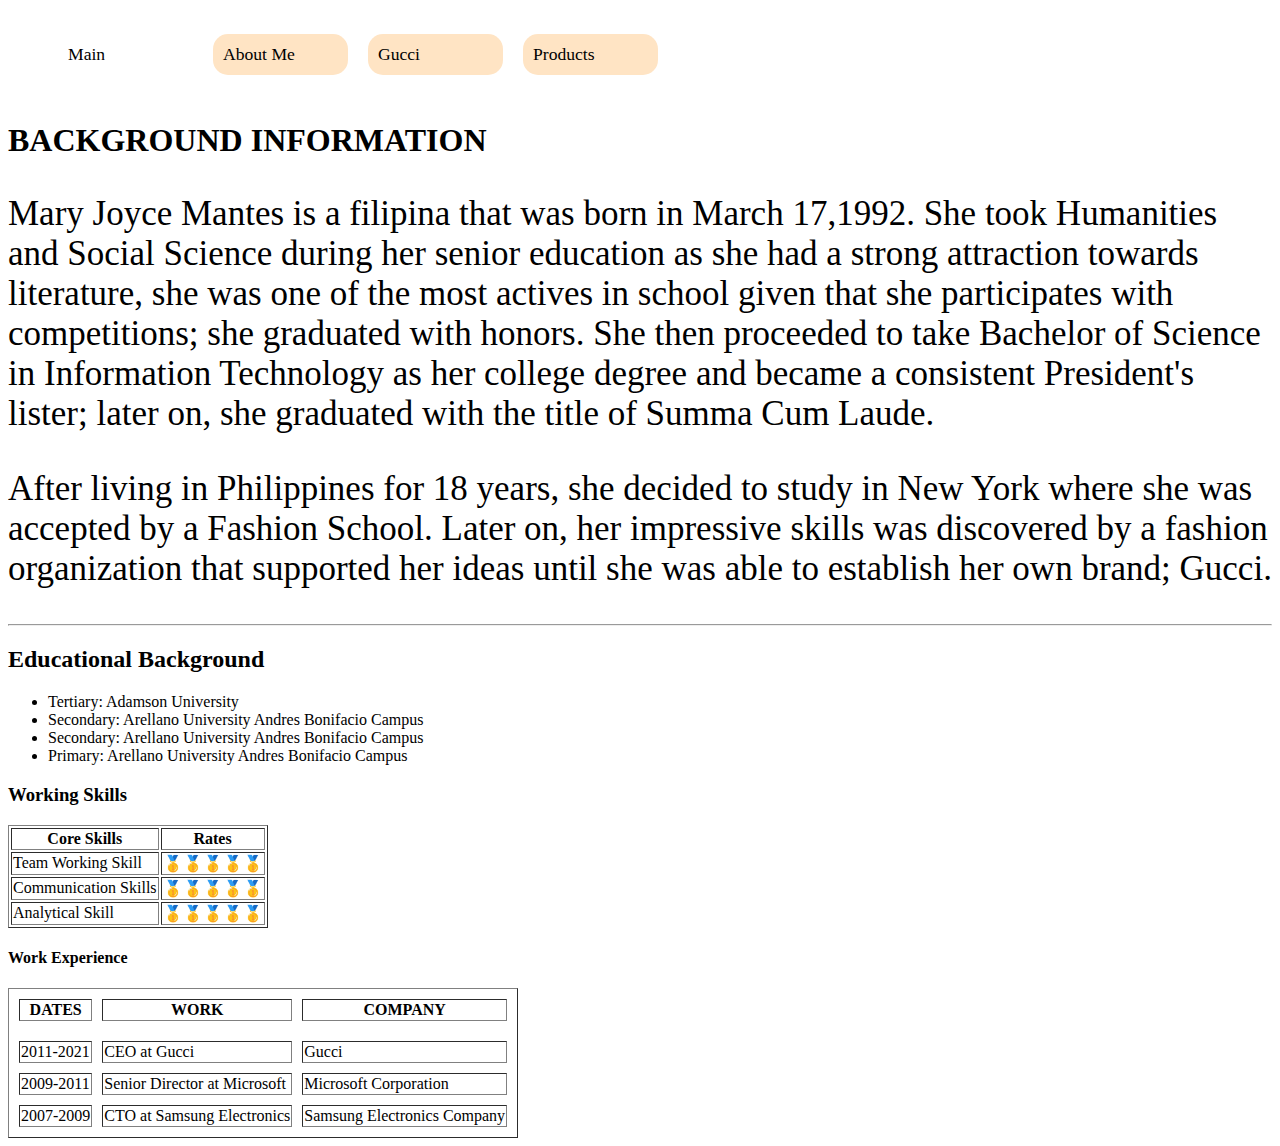
<file: backgroundInformation.html>
<!DOCTYPE html>
<head>
<meta charset="utf-8">
<title>Joyce Personal Site</title>
<link rel="stylesheet" href="index_styles.css">

<style type="text/css">
body{
	background-image: none;
}

</style>
</head>

<body>
		<div class="main-nav">
				<ul>
					<li><a href="main.html">Main</a></li>
					<li class="fall"><a href="#">About Me</a>
						<div class="sub-menu">
							<ul>
								<li><a href="details.html">Contact Details</a></li>
								<li><a href="backgroundInformation.html">Personal Info</a></li>
							</ul>
						</div>
					</li>

					<li class="fall"><a href="#">Gucci</a>
						<div class="sub-menu">
							<ul>
								<li><a href="purpose.html">Purpose</a></li>
							</ul>
						</div>
					</li>
					
					<li class="fall"><a href="#">Products</a>
						<div class="sub-menu">
							<ul>
								<li><a href="bags.html">Bag</a></li>
								<li><a href="dress.html">Garments</a></li>
								<li><a href="fragrance.html">Fragrants</a></li>
								<li><a href="shoes.html">Shoes</a></li>
							</ul>
						</div>
					</li>
				</ul>
		</div>
		<h1>BACKGROUND INFORMATION</h1>

<p> Mary Joyce Mantes is a filipina that was born in March 17,1992. She took Humanities and Social Science during her senior education as she had a strong attraction towards literature, she was one of the most actives in school given that she participates with competitions; she graduated with honors. She then proceeded to take Bachelor of Science in Information Technology as her college degree and became a consistent President's lister; later on, she graduated with the title of Summa Cum Laude. </p>

			<p>After living in Philippines for 18 years, she decided to study in New York where she was accepted by a Fashion School. Later on, her impressive skills was discovered by a fashion organization that supported her ideas until she was able to establish her own brand; Gucci.
		</p>


		<hr>
		<h2>Educational Background</h2>
		<ul>
			<li>Tertiary: Adamson University</li>
			<li>Secondary: Arellano University Andres Bonifacio Campus</li>
			<li>Secondary: Arellano University Andres Bonifacio Campus</li>
			<li>Primary: Arellano University Andres Bonifacio Campus</li>
		</ul>
	</hr>

		<h3>Working Skills</h3>

		<table border="1">
	<thread>
	<tr class = "skilLs">
		<th>Core Skills</th>
		<th>Rates</th>
	</tr>

	<tr>
		<td>Team Working Skill</td>
		<td>🥇🥇🥇🥇🥇</td>
	</tr>
	<tr>
		<td>Communication Skills</td>
		<td>🥇🥇🥇🥇🥇</td>
	</tr>
	<tr>
		<td>Analytical Skill</td>
		<td>🥇🥇🥇🥇🥇</td>
	</tr>

</thread>

<table border="1" cellspacing="10">

	<thread>
		<h4>Work Experience</h4>
	<tr>
		<th>DATES</th>
		<th>WORK</th>
		<th>COMPANY</th>
	</tr>
	<tr>
		</tr>
		<td>2011-2021</td>
		<td>CEO at Gucci
		<td>Gucci</td>
	</tr>
		<td>2009-2011</td>
		<td>Senior Director at Microsoft
		<td>Microsoft Corporation</td>
	</tr>
		<td>2007-2009</td>
		<td>CTO at Samsung Electronics
		<td>Samsung Electronics Company</td>

</td>



	</div>
	</div>
</body>
</html>
</file>
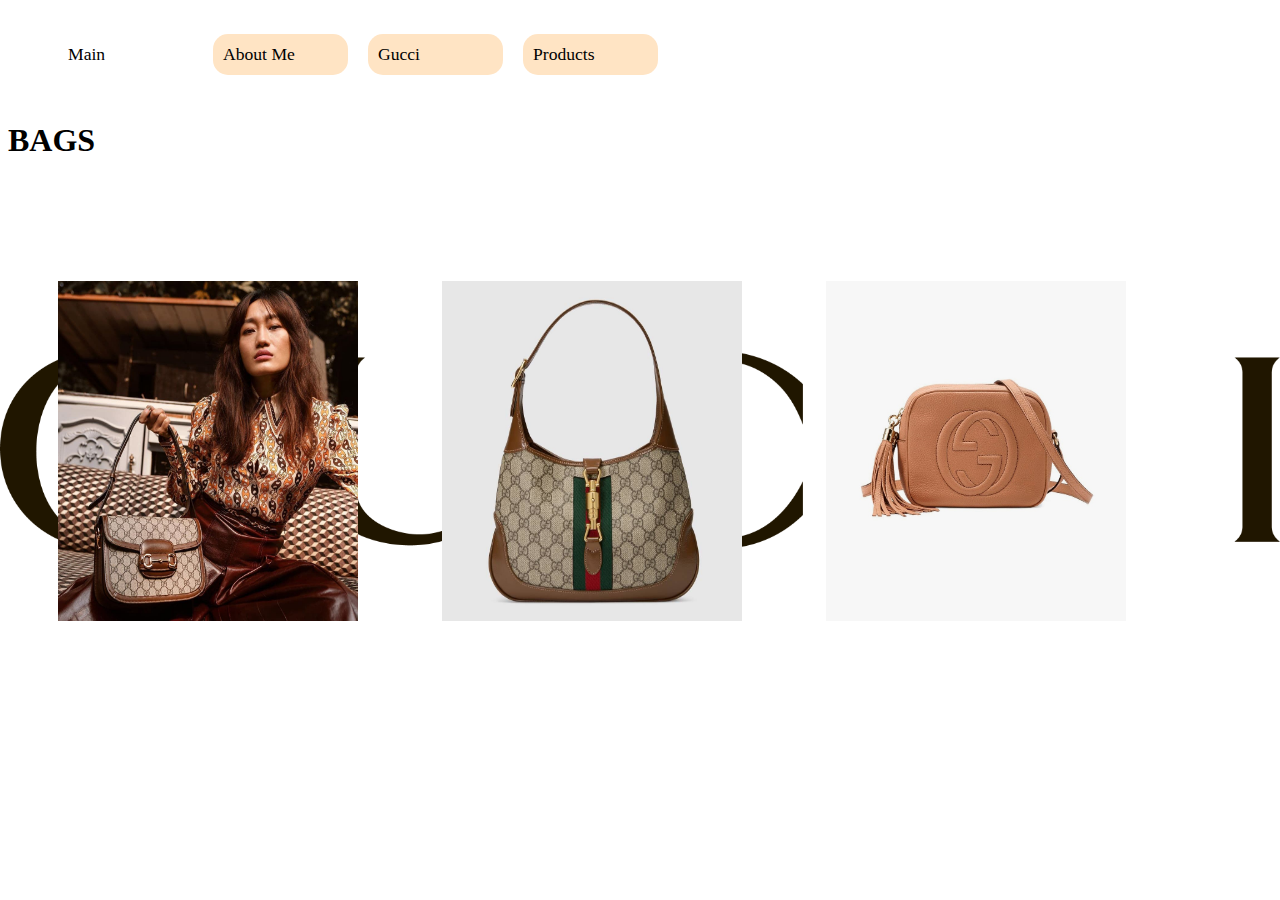
<file: bags.html>
<!DOCTYPE html>
<head>
<meta charset="utf-8">
<title>Bags</title>
<link rel="stylesheet" href="index_styles.css">
</head>

<body>
		<div class="main-nav">
				<ul>
					<li><a href="main.html">Main</a></li>
					<li class="fall"><a href="#">About Me</a>
						<div class="sub-menu">
							<ul>
								<li><a href="details.html">Contact Details</a></li>
								<li><a href="backgroundInformation.html">Personal Info</a></li>
							</ul>
						</div>
					</li>

					<li class="fall"><a href="#">Gucci</a>
						<div class="sub-menu">
							<ul>
								<li><a href="purpose.html">Purpose</a></li>
							</ul>
						</div>
					</li>
					
					<li class="fall"><a href="#">Products</a>
						<div class="sub-menu">
							<ul>
								<li><a href="bags.html">Bag</a></li>
								<li><a href="dress.html">Garments</a></li>
								<li><a href="fragrance.html">Fragrants</a></li>
								<li><a href="shoes.html">Shoes</a></li>
							</ul>
						</div>
					</li>
				</ul>
		</div>

	<h1>BAGS</h1>

<img class ="bag1" src="horsebit.jpg">
	<img class="bag2" src="jackiegucci.jpg">
		<img class ="bag3" src= "pouch.jpg">

		</div>
	</div>
	</div>
</body>
</html>
</file>
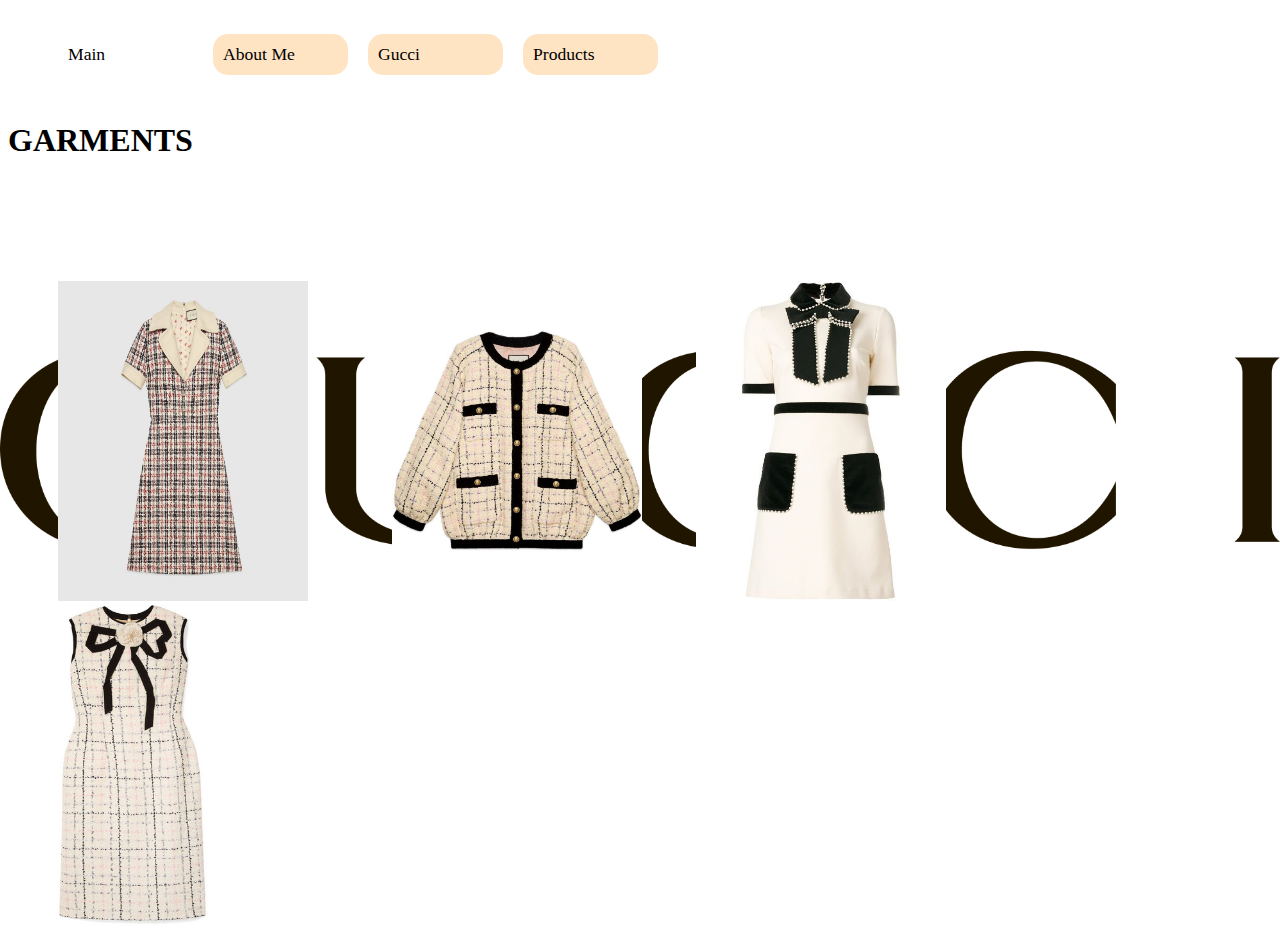
<file: dress.html>
<!DOCTYPE html>
<html>

<head>
<meta charset="utf-8">
<title>Garments</title>
<link rel="stylesheet" href="index_styles.css">
</head>

<body>

		<div class="main-nav">
				<ul>
					<li><a href="main.html">Main</a></li>
					<li class="fall"><a href="#">About Me</a>
						<div class="sub-menu">
							<ul>
								<li><a href="details.html">Contact Details</a></li>
								<li><a href="backgroundInformation.html">Personal Info</a></li>
							</ul>
						</div>
					</li>

					<li class="fall"><a href="#">Gucci</a>
						<div class="sub-menu">
							<ul>
								<li><a href="purpose.html">Purpose</a></li>
							</ul>
						</div>
					</li>
					
					<li class="fall"><a href="#">Products</a>
						<div class="sub-menu">
							<ul>
								<li><a href="bags.html">Bag</a></li>
								<li><a href="dress.html">Garments</a></li>
								<li><a href="fragrance.html">Fragrants</a></li>
								<li><a href="shoes.html">Shoes</a></li>
							</ul>
						</div>
					</li>
				</ul>
		</div>
		<h1>GARMENTS</h1>

	<img class="dress1" src ="dress.jpg">
	<img class="dress2" src ="sweater.jpg">
		<img class="dress3"src="dress2.jpg">
			<img class="dress4" src="noshoulder.jpg">
				
					
	

		</div>
	</div>
	</div>
</body>
</html>
</file>
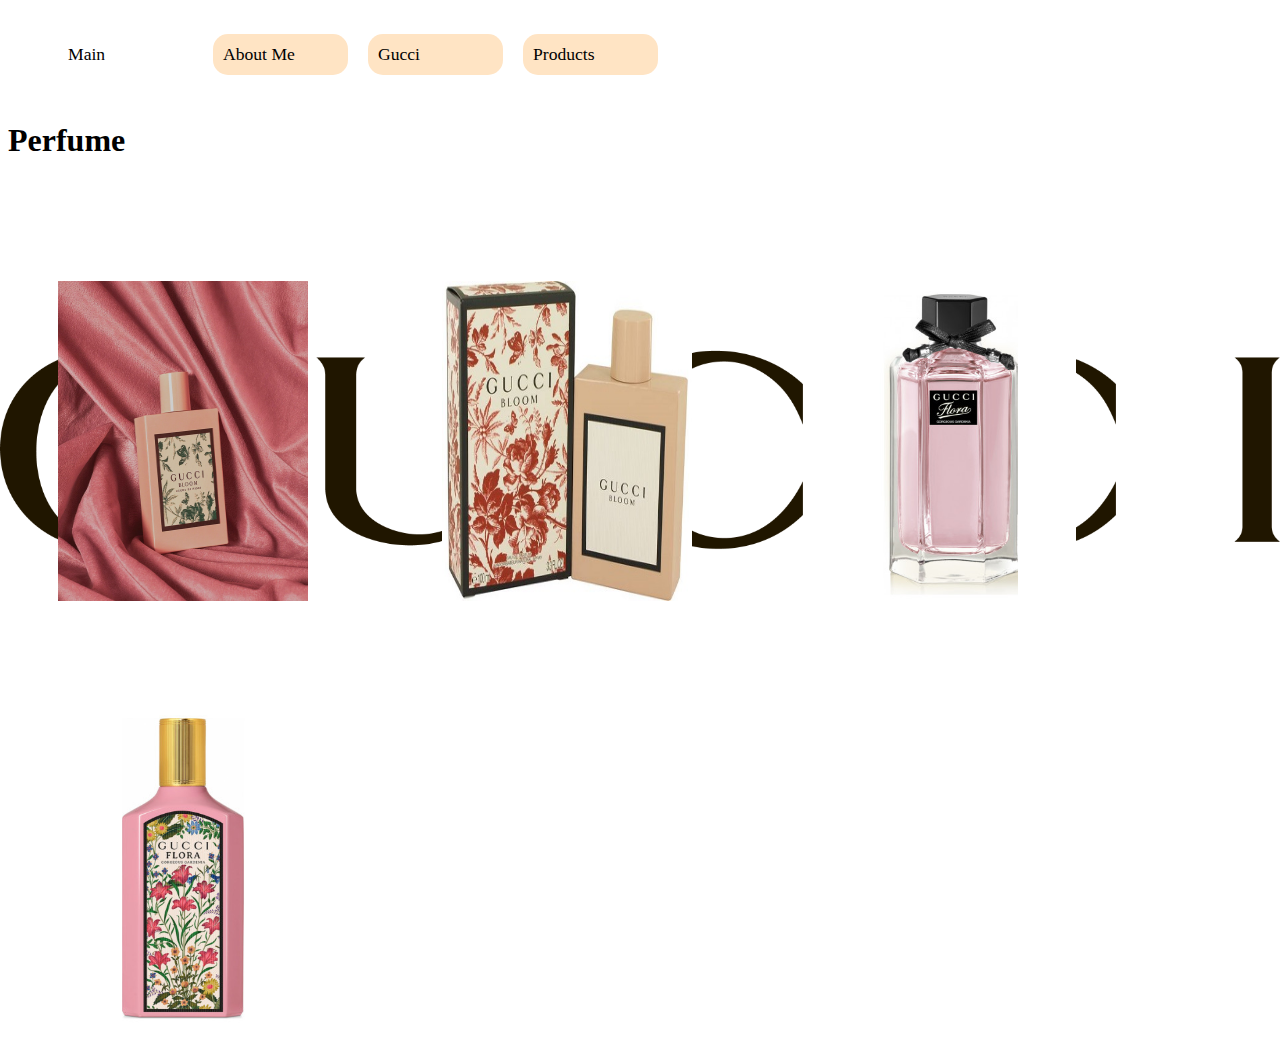
<file: fragrance.html>
<!DOCTYPE html>
<html>

<head>
<meta charset="utf-8">
<title>Perfume</title>
<link rel="stylesheet" href="index_styles.css">
</head>

<body>


	<div class="container">
	<div class="circle"></div>
		<div class="main-nav">
				<ul>
					<li><a href="main.html">Main</a></li>
					<li class="fall"><a href="#">About Me</a>
						<div class="sub-menu">
							<ul>
								<li><a href="details.html">Contact Details</a></li>
								<li><a href="backgroundInformation.html">Personal Info</a></li>
							</ul>
						</div>
					</li>

					<li class="fall"><a href="#">Gucci</a>
						<div class="sub-menu">
							<ul>
								<li><a href="purpose.html">Purpose</a></li>
							</ul>
						</div>
					</li>
					
					<li class="fall"><a href="#">Products</a>
						<div class="sub-menu">
							<ul>
								<li><a href="bags.html">Bag</a></li>
								<li><a href="dress.html">Garments</a></li>
								<li><a href="fragrance.html">Fragrants</a></li>
								<li><a href="shoes.html">Shoes</a></li>
							</ul>
						</div>
					</li>
				</ul>
		</div>
		<h1><b>Perfume</b></h1>

	<img class="perfume1" src="perfume1.jpg">
		<img class="perfume2" src="bloom.jpeg">
			<img class="perfume3" src="dex.jpg">
				<img class="perfume4" src="perfume4.jpg">
	
					
	

		</div>
	</div>
	</div>
</body>
</file>
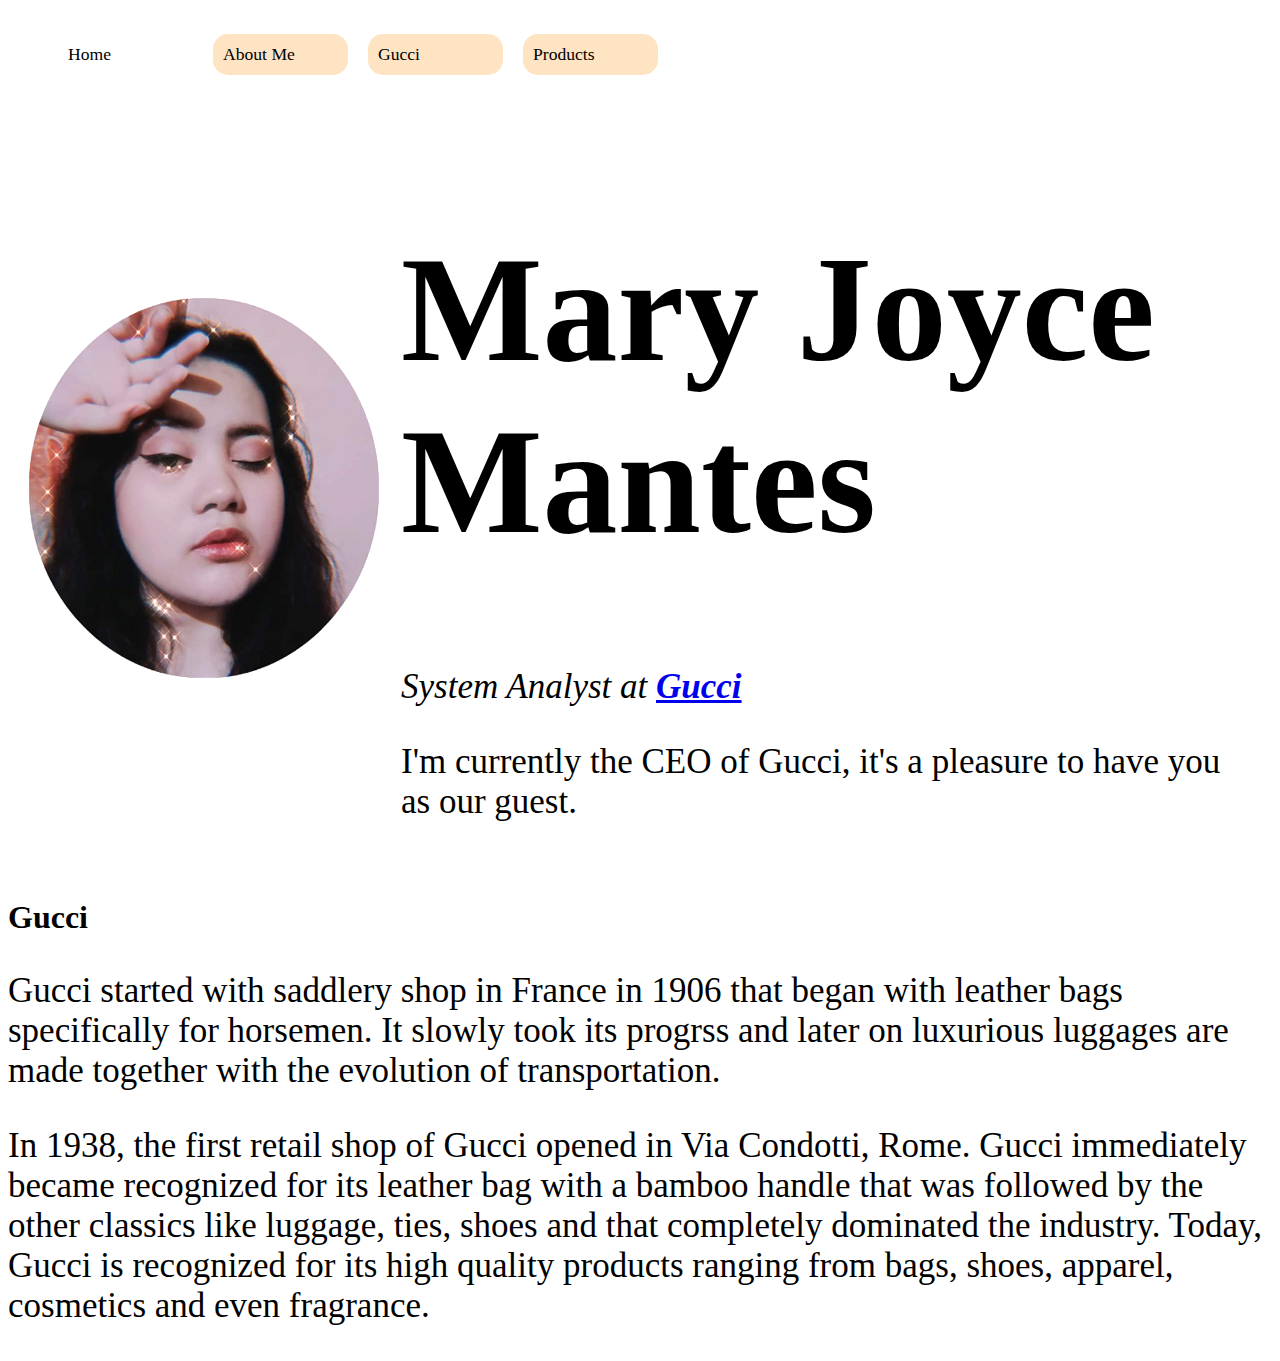
<file: main.html>
<!DOCTYPE html>
<head>
<meta charset="utf-8">
<title>Joyce Personal Site</title>
<link rel="stylesheet" href="index_styles.css">

<style type="text/css">
body{
	background-image: none;
}

</style>
</head>

<body>
		<div class="main-nav">
				<ul>
					<li><a href="main.html">Home</a></li>
					<li class="fall"><a href="#">About Me</a>
						<div class="sub-menu">
							<ul>
								<li><a href="details.html">Contact Details</a></li>
								<li><a href="backgroundInformation.html">Personal Info</a></li>
							</ul>
						</div>
					</li>

					<li class="fall"><a href="#">Gucci</a>
						<div class="sub-menu">
							<ul>
								<li><a href="purpose.html">Purpose</a></li>
							</ul>
						</div>
					</li>
					
					<li class="fall"><a href="#">Products</a>
						<div class="sub-menu">
							<ul>
								<li><a href="bags.html">Bag</a></li>
								<li><a href="dress.html">Garments</a></li>
								<li><a href="fragrance.html">Fragrants</a></li>
								<li><a href="shoes.html">Shoes</a></li>
							</ul>
						</div>
					</li>
				</ul>
		</div>


		<table cellspacing="20">
		  <tr>
		<td><img class="picture" src= "profile.png"></td>
		<td>
			<h1 style= "color: black;font-style:san serif; font-size: 150px;">Mary Joyce Mantes</h1>
			<p><em>System Analyst at <strong><a href= "https://www.gucci.com/">Gucci</a></strong></em></p>
			<p>I'm currently the CEO  of Gucci, it's a pleasure to have you as our guest.</p>
		</td>
		</tr>
	</table>


<h1>Gucci</h1>
	<p> Gucci started with saddlery shop in France in 1906 that began with leather bags specifically for horsemen. It slowly took its progrss and later on luxurious luggages are made together with the evolution of transportation.</p>
	<p> In 1938, the first retail shop of Gucci opened in Via Condotti, Rome. Gucci immediately became recognized for its leather bag with a bamboo handle that was followed by the other classics like luggage, ties, shoes and that completely dominated the industry. Today, Gucci is recognized for its high quality products ranging from bags, shoes, apparel, cosmetics and even fragrance. </p>

	</div>
	</div>
</body>
</html>
</file>
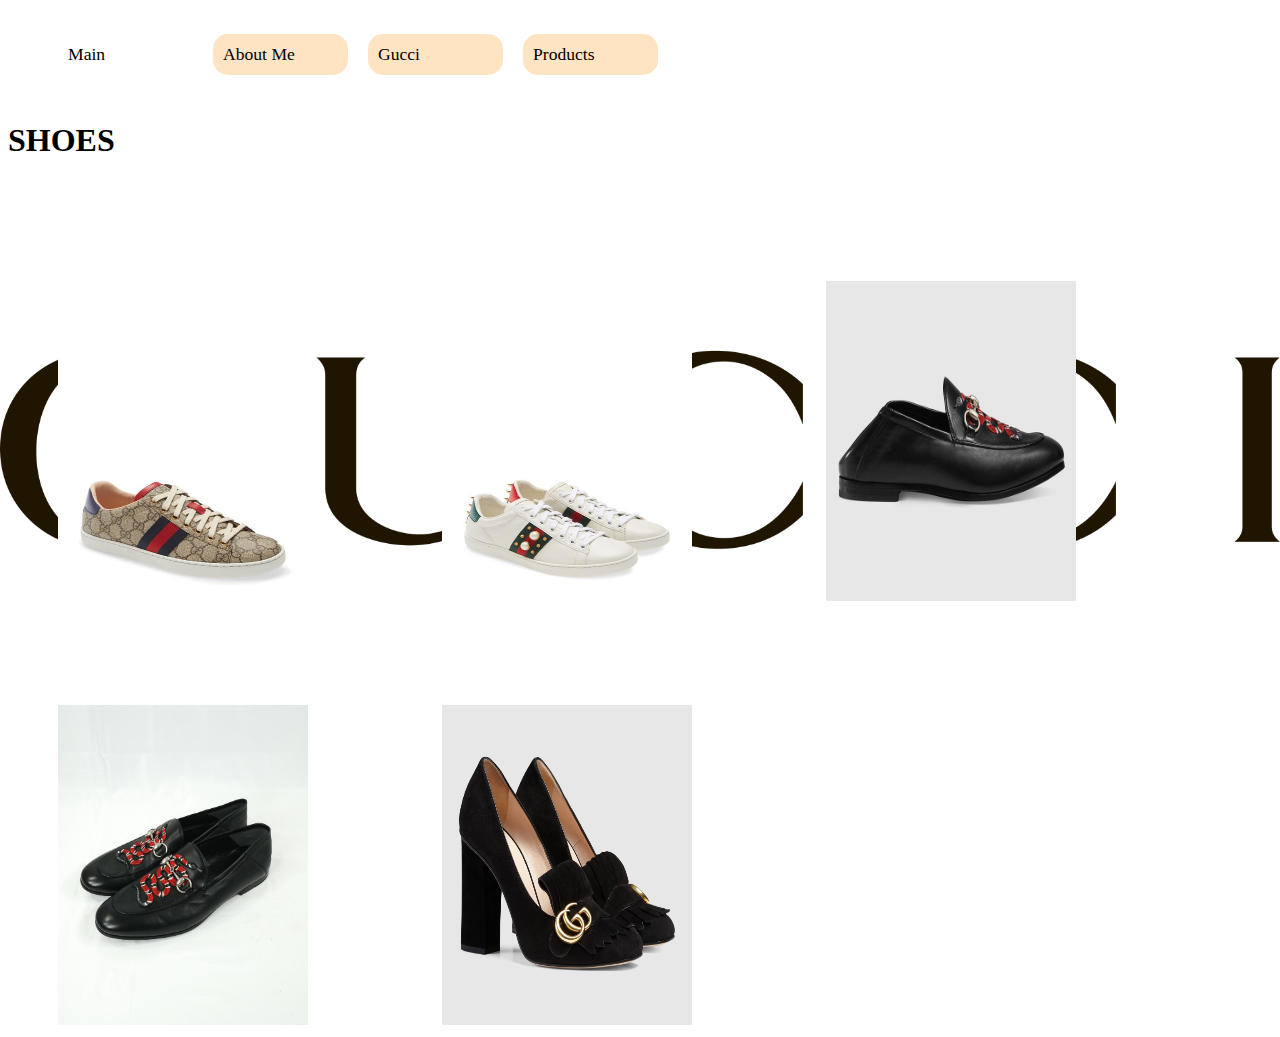
<file: shoes.html>
<head>
<meta charset="utf-8">
<title>Shoes</title>
<link rel="stylesheet" href="index_styles.css">
</head>

<body>

		<div class="main-nav">
				<ul>
					<li><a href="main.html">Main</a></li>
					<li class="fall"><a href="#">About Me</a>
						<div class="sub-menu">
							<ul>
								<li><a href="details.html">Contact Details</a></li>
								<li><a href="backgroundInformation.html">Personal Info</a></li>
							</ul>
						</div>
					</li>

					<li class="fall"><a href="#">Gucci</a>
						<div class="sub-menu">
							<ul>
								<li><a href="purpose.html">Purpose</a></li>
							</ul>
						</div>
					</li>
					
					<li class="fall"><a href="#">Products</a>
						<div class="sub-menu">
							<ul>
								<li><a href="bags.html">Bag</a></li>
								<li><a href="dress.html">Garments</a></li>
								<li><a href="fragrance.html">Fragrants</a></li>
								<li><a href="shoes.html">Shoes</a></li>
							</ul>
						</div>
					</li>
				</ul>
		</div>

<h1>SHOES</h1>
<img class="sh1" src="shoes1.jpeg">
	<img class="sh2" src="shoes2.jpeg">
		<img class="sh3" src="shoes3.jpg">
			<img class="sh4" src="shoes4.jpeg">
				<img class="sh5" src="shoes6.jpg">
					

		</div>
	</div>
	</div>
</body>
</html>
</file>
<file: index_styles.css>
body{
	background-image: url(guccilogo.png);
	background-repeat: no-repeat;
  	background-position: center;
	background-attachment: fixed;
	min-height: 100px;
	background-size: cover;
}

.picture{
	object-position: none;
	width: 350px;
	height: 380px;
}

p{
	font-size: 35px;
}


.sub-menu{
	display: block;
	position: fixed;
	background: #212121;
	border-radius: 15px;
	z-index: 5;
}
.wallpaper{
  background-repeat: no-repeat;
  background-position: center;
  background-attachment: fixed;
}


.h1{
	font-size: 200px;
	font: bold;
}

.h3{
	font-size: 40px;
	font-style: italic;
	margin-left: 35px;
	margin-bottom: 10px;
}

.h4{
	font-size: 40px;
	font-style: italic;
	margin-left: 35px;
	margin-bottom: 10px;
}
.p{
	font-size: 40px;
	text-align: center;
	font: sans-serif;

}
.em{
	margin-top: 250px;
	border-style: double;
}

.skills{
	font-size: 30px;
 border-color= "#00000"
}
.table{
	table-layout: fixed;
  width: 380px;

}
.bag1{
	object-position: left;
	width: 300px;
	height: 340px;
	margin-top: 100px;
	margin-left: 50px;
	margin-right: 80px;
}

.bag2{
	object-position: left;
	width: 300px;
	height: 340px;
	margin-right: 80px;
}

.bag3{
	object-position: left;
	width: 300px;
	height: 340px;
	margin-right: 80px;
}

.dress1{
	object-position: left;
	width: 250px;
	height: 320px;
	margin-top: 100px;
	margin-left: 50px;
	margin-right: 80px;
}

.dress2{
	object-position: left;
	width: 250px;
	height: 320px;
	margin-right: 50px;
}

.dress3{
	object-position: left;
	width: 250px;
	height: 320px;
	margin-right: 50px;
}

.dress4{
	object-position: left;
	width: 250px;
	height: 320px;
	margin-right: 50px;
}

.perfume1{
	object-position: left;
	width: 250px;
	height: 320px;
	margin-top: 100px;
	margin-left: 50px;
	margin-right: 80px;
}

.perfume2{
	object-position: left;
	width: 250px;
	height: 320px;
	margin-top: 100px;
	margin-left: 50px;
	margin-right: 80px;
}

.perfume3{
	object-position: left;
	width: 250px;
	height: 320px;
	margin-top: 100px;
	margin-left: 50px;
	margin-right: 80px;
}

.perfume4{
	object-position: left;
	width: 250px;
	height: 320px;
	margin-top: 100px;
	margin-left: 50px;
	margin-right: 80px;
}

.sh1{
	object-position: left;
	width: 250px;
	height: 320px;
	margin-top: 100px;
	margin-left: 50px;
	margin-right: 80px;
}

.sh1{
	object-position: left;
	width: 250px;
	height: 320px;
	margin-top: 100px;
	margin-left: 50px;
	margin-right: 80px;
}

.sh2{
	object-position: left;
	width: 250px;
	height: 320px;
	margin-top: 100px;
	margin-left: 50px;
	margin-right: 80px;
}

.sh3{
	object-position: left;
	width: 250px;
	height: 320px;
	margin-top: 100px;
	margin-left: 50px;
	margin-right: 80px;
}

.sh4{
	object-position: left;
	width: 250px;
	height: 320px;
	margin-top: 100px;
	margin-left: 50px;
	margin-right: 80px;
}

.sh5{
	object-position: left;
	width: 250px;
	height: 320px;
	margin-top: 100px;
	margin-left: 50px;
	margin-right: 80px;
}



}
/* Home */

.main-nav {
	text-align: center;
	z-index: 5;
}

.main-nav ul {
	display: inline-flex;
	list-style: none;
	z-index: 5;
}

.main-nav ul li {
	width: 115px;
	margin: 10px;
	padding: 10px;
	z-index: 5;
}

.main-nav ul li a {
	text-decoration: none;
	color: black;
	font-size: 1.1em;
	position: relative;
	z-index: 5;
}

.fall, .main-nav ul li:hover {
	background: bisque;
	border-radius: 15px;
	z-index: 5;
}

.logo {
	width: 195px;
}

.main-nav img {
	position: absolute;
	top: 0px;
	left: 15px;
}

.sub-menu {
	display: none; 
	z-index: 5;
}

.main-nav ul li:hover .sub-menu {
	display: block;
	position: absolute;
	background: beige;
	border-radius: 15px;
	z-index: 5;
}

.main-nav ul li:hover .sub-menu ul {
	display: block;
	margin: 10px;
	z-index: 5;
}

.main-nav ul li:hover .sub-menu ul li {
	width: 125px;
	padding: 5px;
	border-bottom: 1px solid white;
	background: transparent;
	border-radius: 0;
	text-align: left;
	z-index: 5;
}

.main-nav ul li:hover .sub-menu ul li:last-child {
	border-bottom: none;
	z-index: 5;
}

.main-nav ul li:hover .sub-menu ul li a:hover {
	color:  white;
	z-index: 5;
}
</file>
